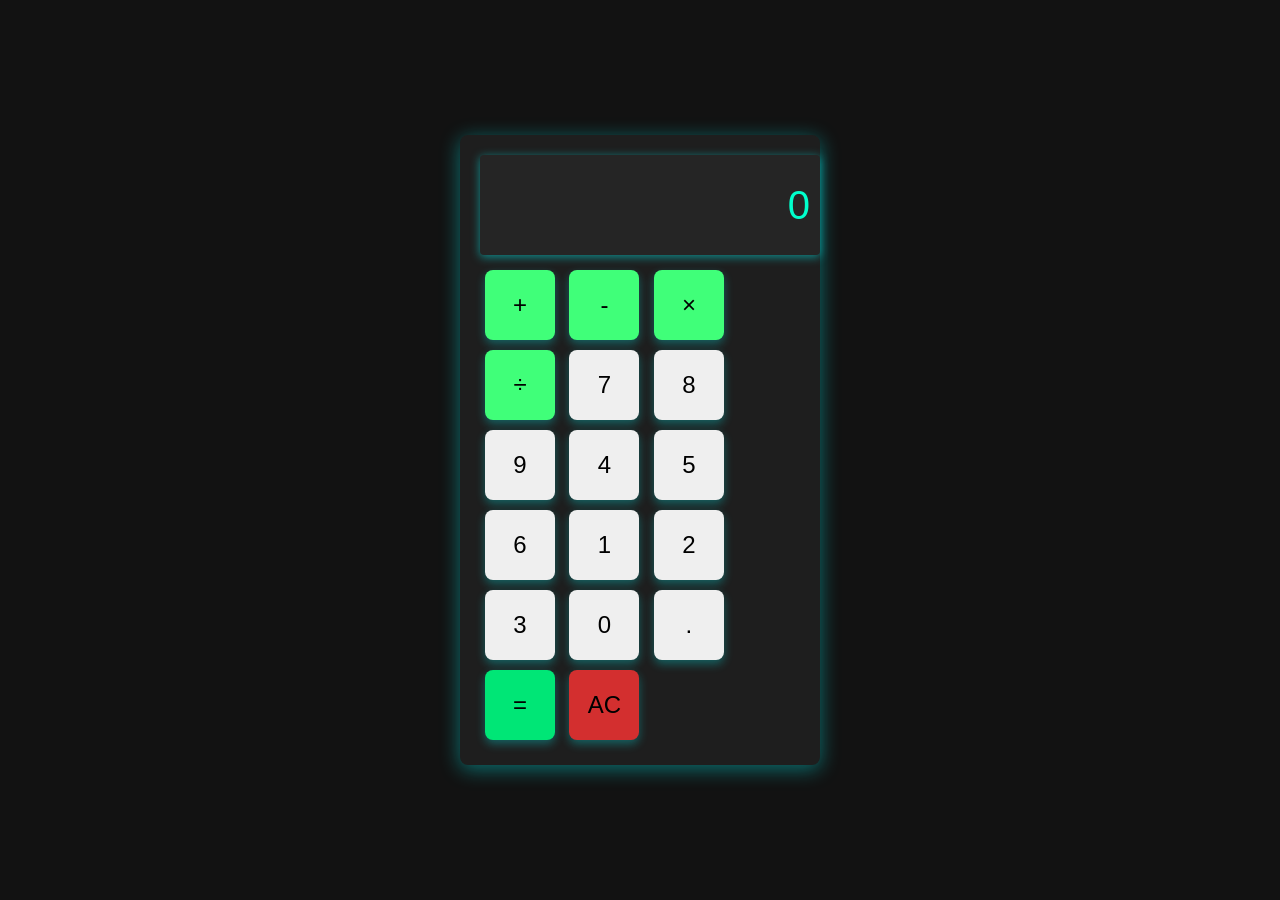
<file: kakulator pemrograman/calculator.html>
<!DOCTYPE html>
<html lang="en">
<head>
    <meta charset="UTF-8">
    <meta name="viewport" content="width=device-width, initial-scale=1.0">
    <title>Kalkulator Sederhana</title>
    <link rel="stylesheet" href="style.css">
</head>
<body>
    <div class="calculator">
        <input type="text" class="calculator-screen" value="" disabled />
        <div class="calculator-keys">
            <button type="button" class="operator" value="+">+</button>
            <button type="button" class="operator" value="-">-</button>
            <button type="button" class="operator" value="*">&times;</button>
            <button type="button" class="operator" value="/">&divide;</button>

            <button type="button" value="7">7</button>
            <button type="button" value="8">8</button>
            <button type="button" value="9">9</button>

            <button type="button" value="4">4</button>
            <button type="button" value="5">5</button>
            <button type="button" value="6">6</button>

            <button type="button" value="1">1</button>
            <button type="button" value="2">2</button>
            <button type="button" value="3">3</button>

            <button type="button" value="0">0</button>
            <button type="button" value=".">.</button>
            <button type="button" class="equal-sign" value="=">=</button>

            <button type="button" class="all-clear" value="all-clear">AC</button>
        </div>
    </div>

    <script src="script.js"></script>
</body>
</html>
</file>
<file: kakulator pemrograman/style.css>
body {
    font-family: 'Roboto', sans-serif;
    display: flex;
    justify-content: center;
    align-items: center;
    height: 100vh;
    margin: 0;
    background-color: #121212; /* Warna background gelap */
}

.calculator {
    border-radius: 8px;
    background-color: #1e1e1e; /* Warna kotak kalkulator */
    box-shadow: 0 4px 20px rgba(0, 255, 255, 0.4); /* Efek neon */
    padding: 20px;
    width: 320px;
}

.calculator-screen {
    width: 100%;
    height: 80px;
    border: none;
    background-color: #252525;
    color: #00ffcc; /* Warna teks neon */
    font-size: 2.5rem;
    text-align: right;
    padding: 10px;
    border-radius: 4px;
    margin-bottom: 10px;
    box-shadow: 0 2px 10px rgba(0, 255, 255, 0.5); /* Efek neon pada layar */
}

button {
    width: 70px;
    height: 70px;
    font-size: 1.5rem;
    margin: 5px;
    cursor: pointer;
    border-radius: 8px;
    border: none;
    color: black;
    transition: 0.3s;
    box-shadow: 0 4px 10px rgba(0, 255, 255, 0.3); /* Efek neon pada tombol */
}

button:hover {
    opacity: 0.85;
    box-shadow: 0 4px 15px rgba(0, 255, 255, 0.6); /* Efek neon saat di-hover */
}

button.operator {
    background-color: #40ff79; /* Warna tombol operator */
}

button.equal-sign {
    background-color: #00e676; /* Warna tombol sama dengan */
}

button.all-clear {
    background-color: #d32f2f; /* Warna tombol reset */
}

button:active {
    transform: scale(0.98);
}
</file>
